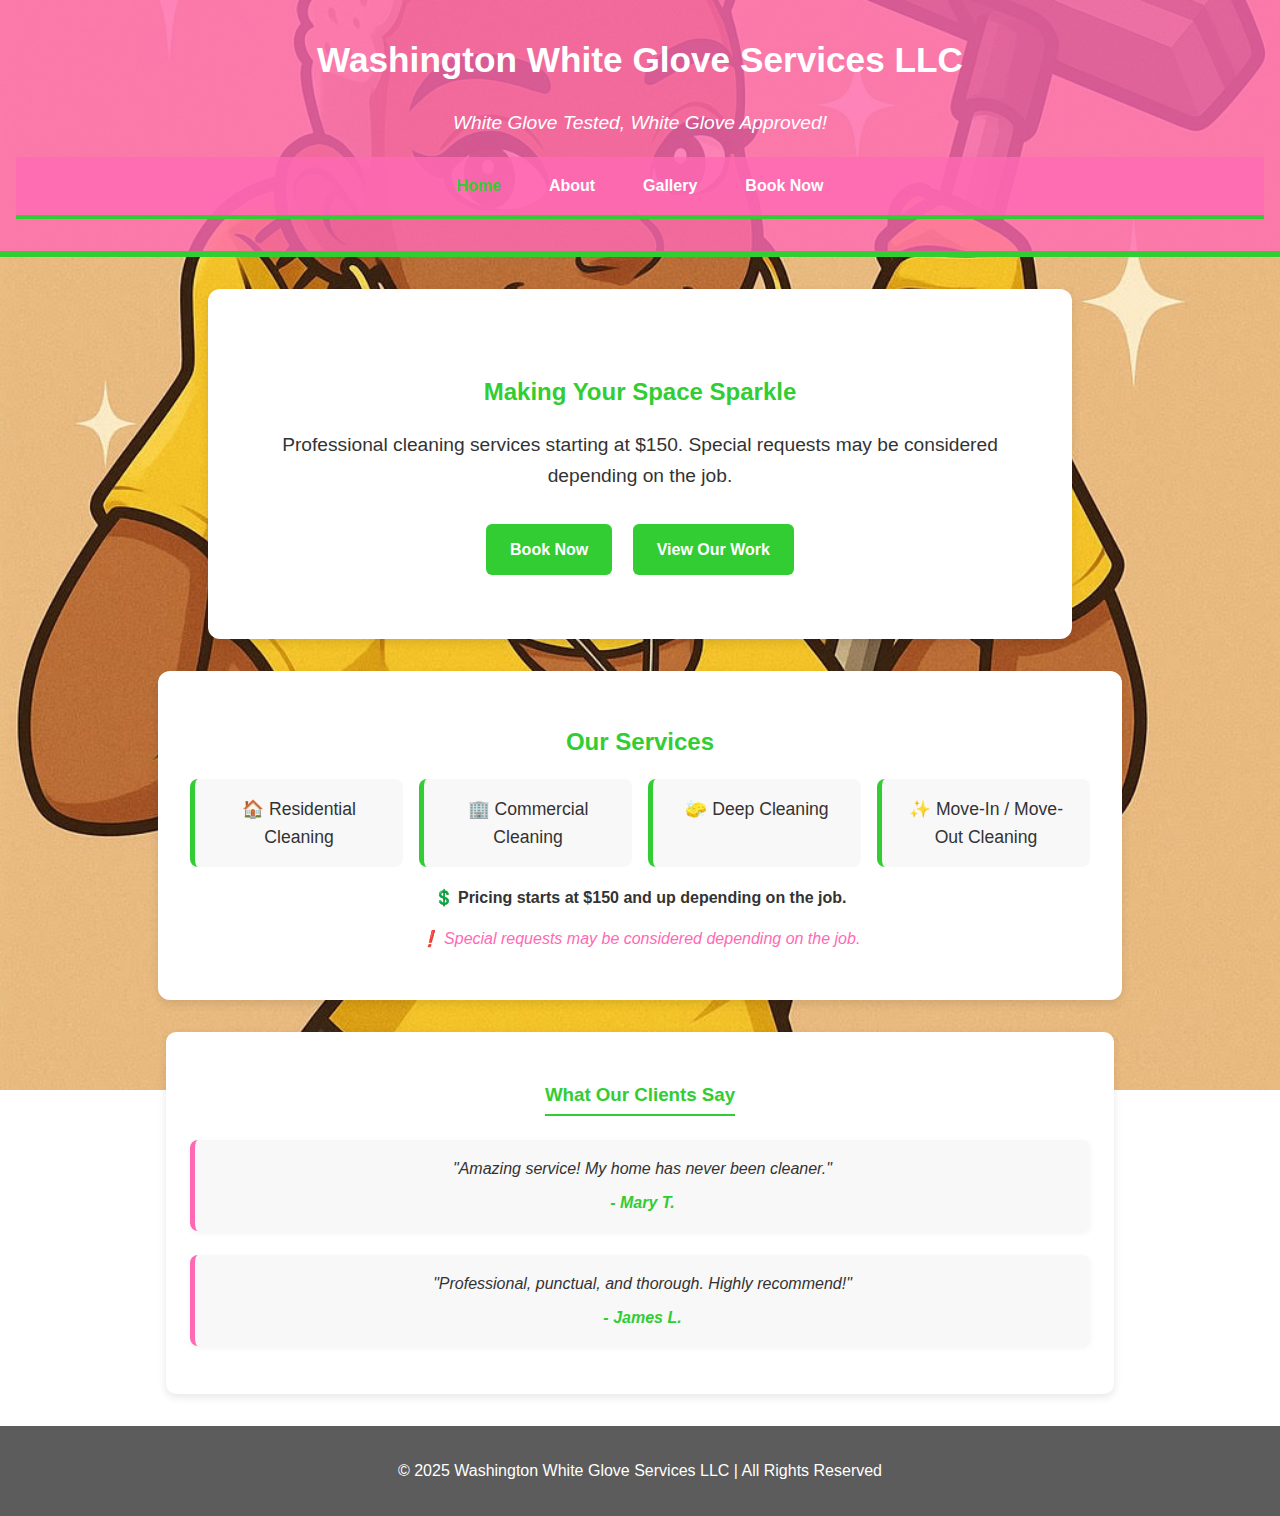
<file: index.html>
<!DOCTYPE html>
<html lang="en">
<head>
  <meta charset="UTF-8">
  <meta name="viewport" content="width=device-width, initial-scale=1.0">
  <title>Washington White Glove Services LLC</title>
  <link rel="stylesheet" href="style.css">
</head>
<body>

  <!-- Header -->
  <header>
    <div class="header-top">
      <h1>Washington White Glove Services LLC</h1>
      <p>White Glove Tested, White Glove Approved!</p>
    </div>

    <!-- Navigation -->
    <nav class="nav-bar">
      <ul>
        <li><a href="index.html" class="active">Home</a></li>
        <li><a href="about.html">About</a></li>
        <li><a href="gallery.html">Gallery</a></li>
        <li><a href="booking.html">Book Now</a></li>
      </ul>
    </nav>
  </header>

  <!-- Hero Section -->
  <section class="hero">
    <h2>Making Your Space Sparkle</h2>
    <p>Professional cleaning services starting at $150. Special requests may be considered depending on the job.</p>
    <a href="booking.html" class="cta-button">Book Now</a>
    <a href="gallery.html" class="cta-button">View Our Work</a>
  </section>

  <!-- Services Preview -->
  <section id="services">
    <h2>Our Services</h2>
    <ul>
      <li>🏠 Residential Cleaning</li>
      <li>🏢 Commercial Cleaning</li>
      <li>🧽 Deep Cleaning</li>
      <li>✨ Move-In / Move-Out Cleaning</li>
    </ul>
    <p class="pricing-note">💲 Pricing starts at <strong>$150 and up</strong> depending on the job.</p>
    <p class="special-note">❗ Special requests may be considered depending on the job.</p>
  </section>

  <!-- Testimonials -->
  <section class="testimonials">
    <h3>What Our Clients Say</h3>
    <div class="testimonial">
      "Amazing service! My home has never been cleaner." 
      <span>- Mary T.</span>
    </div>
    <div class="testimonial">
      "Professional, punctual, and thorough. Highly recommend!" 
      <span>- James L.</span>
    </div>
  </section>

  <!-- Footer -->
  <footer>
    <p>&copy; 2025 Washington White Glove Services LLC | All Rights Reserved</p>
  </footer>

</body>
</html>
</file>
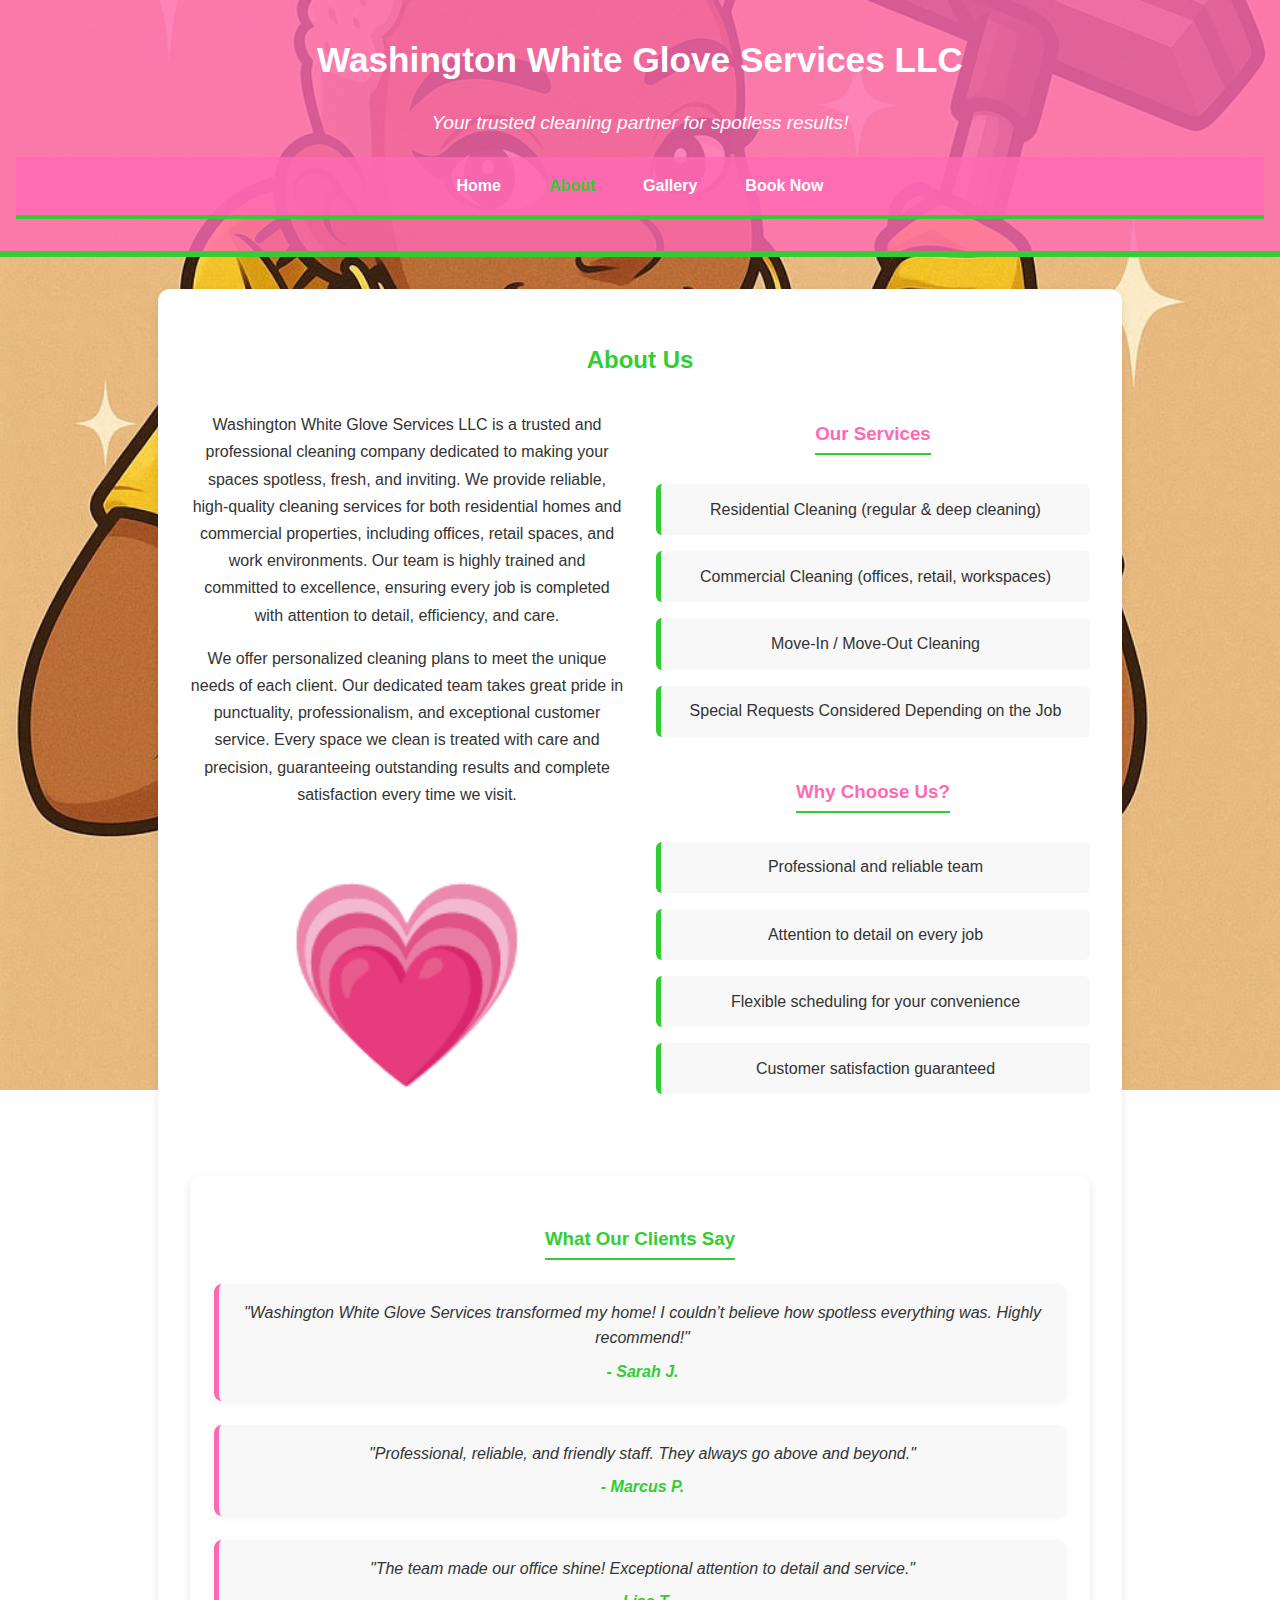
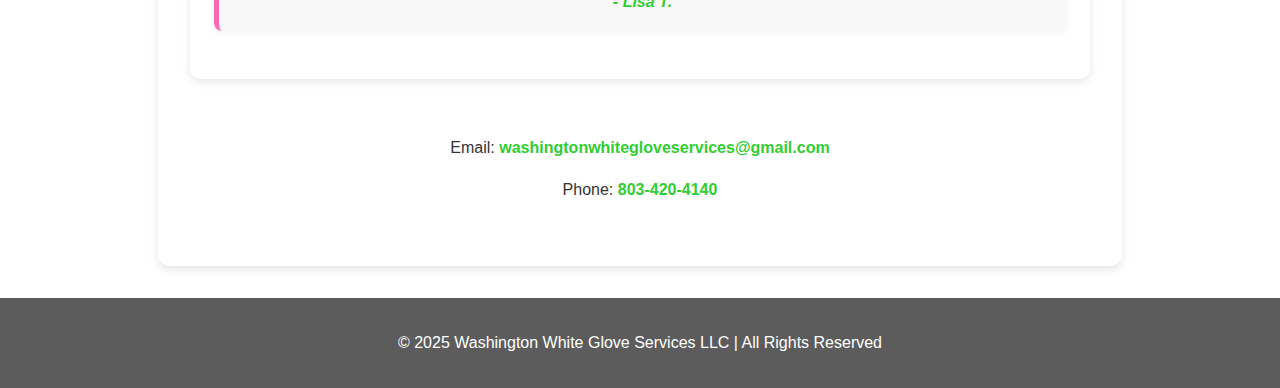
<file: about.html>
<!DOCTYPE html>
<html lang="en">
<head>
  <meta charset="UTF-8">
  <meta name="viewport" content="width=device-width, initial-scale=1.0">
  <title>About - Washington White Glove Services LLC</title>
  <link rel="stylesheet" href="style.css">
</head>
<body>

  <!-- Header -->
  <header>
    <h1>Washington White Glove Services LLC</h1>
    <p>Your trusted cleaning partner for spotless results!</p>

    <!-- Navigation -->
    <nav class="nav-bar">
      <ul>
        <li><a href="index.html">Home</a></li>
        <li><a href="about.html" class="active">About</a></li>
        <li><a href="gallery.html">Gallery</a></li>
        <li><a href="booking.html">Book Now</a></li>
      </ul>
    </nav>
  </header>

  <!-- About Section -->
  <section id="about">
    <h2>About Us</h2>
    <div class="about-container">
      <!-- Left Column -->
      <div class="about-left">
        <p>
          Washington White Glove Services LLC is a trusted and professional cleaning company dedicated to making your spaces spotless, fresh, and inviting. We provide reliable, high-quality cleaning services for both residential homes and commercial properties, including offices, retail spaces, and work environments. Our team is highly trained and committed to excellence, ensuring every job is completed with attention to detail, efficiency, and care.
        </p>
        <p>
          We offer personalized cleaning plans to meet the unique needs of each client. Our dedicated team takes great pride in punctuality, professionalism, and exceptional customer service. Every space we clean is treated with care and precision, guaranteeing outstanding results and complete satisfaction every time we visit.
        </p>

        <!-- Pink heart emoji centered -->
        <div class="heart">💗</div>
      </div>

      <!-- Right Column -->
      <div class="about-right">
        <h3>Our Services</h3>
        <ul>
          <li>Residential Cleaning (regular & deep cleaning)</li>
          <li>Commercial Cleaning (offices, retail, workspaces)</li>
          <li>Move-In / Move-Out Cleaning</li>
          <li>Special Requests Considered Depending on the Job</li>
        </ul>

        <h3>Why Choose Us?</h3>
        <ul>
          <li>Professional and reliable team</li>
          <li>Attention to detail on every job</li>
          <li>Flexible scheduling for your convenience</li>
          <li>Customer satisfaction guaranteed</li>
        </ul>
      </div>
    </div>

    <!-- Testimonials -->
    <div class="testimonials">
      <h3>What Our Clients Say</h3>
      <div class="testimonial">
        "Washington White Glove Services transformed my home! I couldn’t believe how spotless everything was. Highly recommend!"
        <span>- Sarah J.</span>
      </div>
      <div class="testimonial">
        "Professional, reliable, and friendly staff. They always go above and beyond."
        <span>- Marcus P.</span>
      </div>
      <div class="testimonial">
        "The team made our office shine! Exceptional attention to detail and service."
        <span>- Lisa T.</span>
      </div>
    </div>

    <!-- Contact Info -->
    <div class="contact-info">
      <p>Email: <a href="mailto:washingtonwhitegloveservices@gmail.com">washingtonwhitegloveservices@gmail.com</a></p>
      <p>Phone: <a href="tel:8034204140">803-420-4140</a></p>
    </div>
  </section>

  <!-- Footer -->
  <footer>
    <p>&copy; 2025 Washington White Glove Services LLC | All Rights Reserved</p>
  </footer>

</body>
</html>
</file>
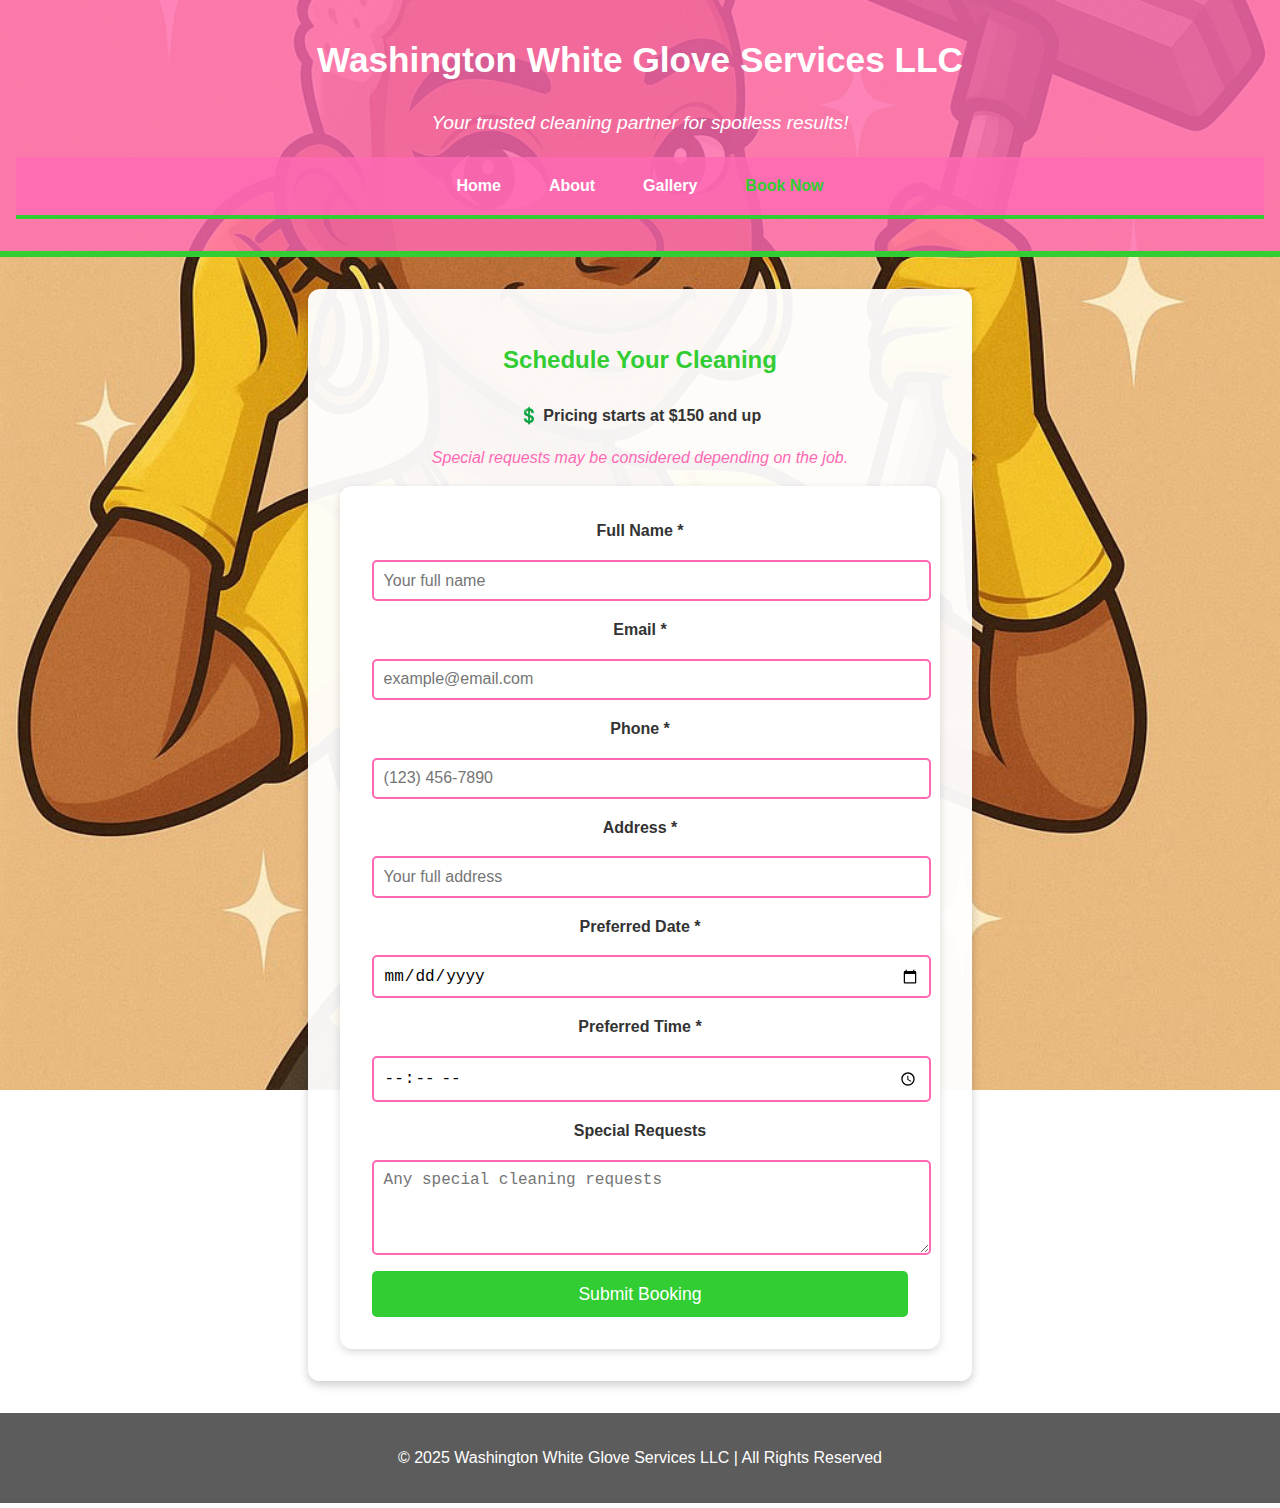
<file: booking.html>
<!DOCTYPE html>
<html lang="en">
<head>
  <meta charset="UTF-8">
  <meta name="viewport" content="width=device-width, initial-scale=1.0">
  <title>Book Now - Washington White Gloves Services LLC</title>
  <link rel="stylesheet" href="style.css">
  <style>
    section#booking {
      max-width: 600px;
      margin: 2rem auto;
      padding: 2rem;
      background: rgba(255, 255, 255, 0.95);
      border-radius: 12px;
      box-shadow: 0 4px 10px rgba(0,0,0,0.2);
    }

    section#booking h2 {
      text-align: center;
      color: #32cd32;
      margin-bottom: 1.5rem;
    }

    form {
      display: flex;
      flex-direction: column;
      gap: 1rem;
    }

    form label {
      font-weight: bold;
      color: #333;
    }

    form input, form textarea {
      padding: 0.6rem;
      border: 2px solid #ff69b4;  /* pink border */
      border-radius: 5px;
      font-size: 1rem;
      width: 100%;
      transition: border 0.3s ease;
    }

    form input:focus, form textarea:focus {
      border: 2px solid #32cd32; /* green on focus */
      outline: none;
    }

    form textarea {
      resize: vertical;
    }

    form button {
      background: #32cd32;
      color: white;
      padding: 0.8rem;
      font-size: 1.1rem;
      border: none;
      border-radius: 5px;
      cursor: pointer;
      transition: background 0.3s ease;
    }

    form button:hover {
      background: #ff69b4;
    }

    .pricing-note {
      text-align: center;
      font-weight: bold;
      color: #333;
      margin-top: 0.5rem;
    }

    .special-note {
      text-align: center;
      font-style: italic;
      color: #ff69b4;
      margin-bottom: 1rem;
    }
  </style>
</head>
<body>

  <header>
    <div class="header-top">
      <h1>Washington White Glove Services LLC</h1>
      <p>Your trusted cleaning partner for spotless results!</p>
    </div>

    <nav class="nav-bar">
      <ul>
        <li><a href="index.html">Home</a></li>
        <li><a href="about.html">About</a></li>
        <li><a href="gallery.html">Gallery</a></li>
        <li><a href="booking.html" class="active">Book Now</a></li>
      </ul>
    </nav>
  </header>

  <section id="booking">
    <h2>Schedule Your Cleaning</h2>
    <p class="pricing-note">💲 Pricing starts at <strong>$150 and up</strong></p>
    <p class="special-note">Special requests may be considered depending on the job.</p>

    <form action="https://formspree.io/f/xanbgaan" method="POST">
      <label for="name">Full Name *</label>
      <input type="text" id="name" name="name" required placeholder="Your full name">

      <label for="email">Email *</label>
      <input type="email" id="email" name="email" required placeholder="example@email.com">

      <label for="phone">Phone *</label>
      <input type="tel" id="phone" name="phone" required placeholder="(123) 456-7890">

      <label for="address">Address *</label>
      <input type="text" id="address" name="address" required placeholder="Your full address">

      <label for="date">Preferred Date *</label>
      <input type="date" id="date" name="date" required>

      <label for="time">Preferred Time *</label>
      <input type="time" id="time" name="time" required>

      <label for="special">Special Requests</label>
      <textarea id="special" name="special" rows="4" placeholder="Any special cleaning requests"></textarea>

      <button type="submit">Submit Booking</button>
    </form>
  </section>

  <footer>
    <p>&copy; 2025 Washington White Glove Services LLC | All Rights Reserved</p>
  </footer>

  <!-- Optional confirmation message -->
  <script>
    const form = document.querySelector("form");
    form.addEventListener("submit", () => {
      setTimeout(() => {
        alert("Thank you! Your booking request has been sent.");
        form.reset();
      }, 200);
    });
  </script>

</body>
</html>
</file>
<file: style.css>
/* ===========================
   Global Styles
=========================== */
body {
  font-family: Arial, sans-serif;
  margin: 0;
  padding: 0;
  line-height: 1.6;
  text-align: center;
  color: #333;

  /* Full-page gallery-style background */
  background-image: url("Images/unnamed.jpg");
  background-size: cover;
  background-position: center;
  background-repeat: no-repeat;
  background-attachment: fixed;
}

/* ===========================
   Header
=========================== */
header {
  background: rgba(255, 105, 180, 0.8); /* pink with opacity */
  color: white;
  text-align: center;
  padding: 2rem 1rem;
  border-bottom: 6px solid #32cd32; /* green accent */
}

header h1 {
  margin: 0;
  font-size: 2.2rem;
}

header p {
  font-size: 1.2rem;
  font-style: italic;
}

/* ===========================
   Navigation Bar
=========================== */
.nav-bar ul {
  display: flex;
  justify-content: center;
  list-style: none;
  margin: 0;
  padding: 0;
  background: rgba(255, 105, 180, 0.8);
  border-bottom: 4px solid #32cd32;
}

.nav-bar li {
  margin: 0 1.5rem;
}

.nav-bar a {
  text-decoration: none;
  color: white;
  font-weight: bold;
  padding: 1rem 0;
  display: inline-block;
  transition: color 0.3s;
}

.nav-bar a:hover,
.nav-bar a.active {
  color: #32cd32;
}

/* ===========================
   Hero Section
=========================== */
.hero {
  text-align: center;
  padding: 4rem 2rem;
  max-width: 800px;
  margin: 2rem auto;
  background: #fff; /* solid white box */
  border-radius: 12px;
  box-shadow: 0 4px 10px rgba(0,0,0,0.1);
}

.hero h2 {
  color: #32cd32;
  margin-bottom: 1rem;
}

.hero p {
  font-size: 1.2rem;
  margin-bottom: 2rem;
}

.cta-button {
  display: inline-block;
  background: #32cd32;
  color: white;
  padding: 0.8rem 1.5rem;
  margin: 0 0.5rem;
  border-radius: 6px;
  text-decoration: none;
  font-weight: bold;
  transition: background 0.3s ease;
}

.cta-button:hover {
  background: #ff69b4;
}

/* ===========================
   Sections / White Boxes
=========================== */
section {
  padding: 2rem;
  max-width: 900px;
  margin: 2rem auto;
  background: #fff; /* solid white box */
  border-radius: 12px;
  box-shadow: 0 4px 10px rgba(0,0,0,0.1);
}

section h2 {
  text-align: center;
  margin-bottom: 1rem;
  color: #32cd32;
}

section h3 {
  color: #ff69b4;
  margin-top: 1.5rem;
  margin-bottom: 0.8rem;
  border-bottom: 2px solid #32cd32;
  display: inline-block;
  padding-bottom: 4px;
}

/* ===========================
   Services Section
=========================== */
#services ul {
  list-style: none;
  padding: 0;
  display: grid;
  grid-template-columns: repeat(auto-fit, minmax(200px, 1fr));
  gap: 1rem;
  text-align: center;
  font-size: 1.1rem;
}

#services li {
  background: #f8f8f8;
  padding: 1rem;
  border-radius: 8px;
  border-left: 5px solid #32cd32;
}

.pricing-note {
  font-weight: bold;
  color: #333;
  margin-top: 1rem;
}

.special-note {
  color: #ff69b4;
  font-style: italic;
  margin-top: 0.5rem;
}

/* ===========================
   Gallery Section
=========================== */
#gallery .gallery-container,
#home-gallery .gallery-container {
  display: grid;
  grid-template-columns: repeat(auto-fit, minmax(200px, 1fr));
  gap: 1rem;
  padding: 1rem;
}

#gallery img,
#home-gallery img {
  width: 100%;
  border-radius: 12px;
  box-shadow: 0 4px 10px rgba(0,0,0,0.2);
  transition: transform 0.3s ease, border 0.3s ease;
}

#gallery img:hover,
#home-gallery img:hover {
  transform: scale(1.05);
  border: 3px solid #ff69b4;
}

/* ===========================
   Booking Form
=========================== */
form {
  display: flex;
  flex-direction: column;
  gap: 0.8rem;
  background: #fff; /* solid white box */
  padding: 2rem;
  border-radius: 12px;
  box-shadow: 0 3px 8px rgba(0,0,0,0.15);
}

form label {
  font-weight: bold;
  color: #333;
}

form input,
form select,
form textarea {
  padding: 0.6rem;
  border: 1px solid #ccc;
  border-radius: 5px;
  font-size: 1rem;
}

form textarea {
  resize: vertical;
}

form button {
  background: #32cd32;
  color: white;
  padding: 0.8rem;
  font-size: 1.1rem;
  border: none;
  border-radius: 5px;
  cursor: pointer;
  transition: background 0.3s ease;
}

form button:hover {
  background: #ff69b4;
}

/* ===========================
   Footer
=========================== */
footer {
  background: rgba(51, 51, 51, 0.8);
  color: white;
  text-align: center;
  padding: 1rem;
}

/* ===========================
   Testimonials Section
=========================== */
.testimonials {
  margin-top: 2rem;
  padding: 1.5rem;
  background: #fff; /* solid white box */
  border-radius: 10px;
  box-shadow: 0 3px 8px rgba(0,0,0,0.1);
  text-align: center;
}

.testimonials h3 {
  color: #32cd32;
  margin-bottom: 1.5rem;
}

.testimonial {
  margin-bottom: 1.5rem;
  font-style: italic;
  background: #f8f8f8;
  padding: 1rem;
  border-radius: 8px;
  border-left: 5px solid #ff69b4;
  box-shadow: 0 2px 6px rgba(0,0,0,0.05);
}

.testimonial span {
  display: block;
  margin-top: 0.5rem;
  font-weight: bold;
  color: #32cd32;
}

/* ===========================
   About Page Layout (like Home)
=========================== */
.about-container {
  display: flex;
  flex-wrap: wrap;
  gap: 2rem;
}

.about-left,
.about-right {
  flex: 1;
  min-width: 280px;
}

.about-left p {
  margin-bottom: 1rem;
  line-height: 1.7;
}

.about-right ul {
  list-style: none;
  padding: 0;
}

.about-right li {
  background: #f8f8f8;
  border-left: 5px solid #32cd32;
  padding: 0.8rem 1rem;
  margin-bottom: 1rem;
  border-radius: 6px;
  transition: background 0.3s;
}

.about-right li:hover {
  background: rgba(255, 105, 180, 0.1);
}

.contact-info {
  margin-top: 1.5rem;
  background: #fff; /* solid white box */
  padding: 1rem 1.5rem;
  border-radius: 10px;
  text-align: center;
}

.contact-info a {
  color: #32cd32;
  text-decoration: none;
  font-weight: bold;
  transition: color 0.3s;
}

.contact-info a:hover {
  color: #ff69b4;
}

/* Responsive About Section */
@media (max-width: 768px) {
  .about-container {
    flex-direction: column;
  }
}

/* ===========================
   Heart (About Page)
=========================== */
.heart {
  text-align: center;
  font-size: 12.5rem;
  color: #ec9fb0; /* your pink brand color */
  margin-top: 15px;
  animation: pulse 1.5s infinite;
}

@keyframes pulse {
  0% { transform: scale(1); }
  50% { transform: scale(1.2); }
  100% { transform: scale(1); }
}
</file>
